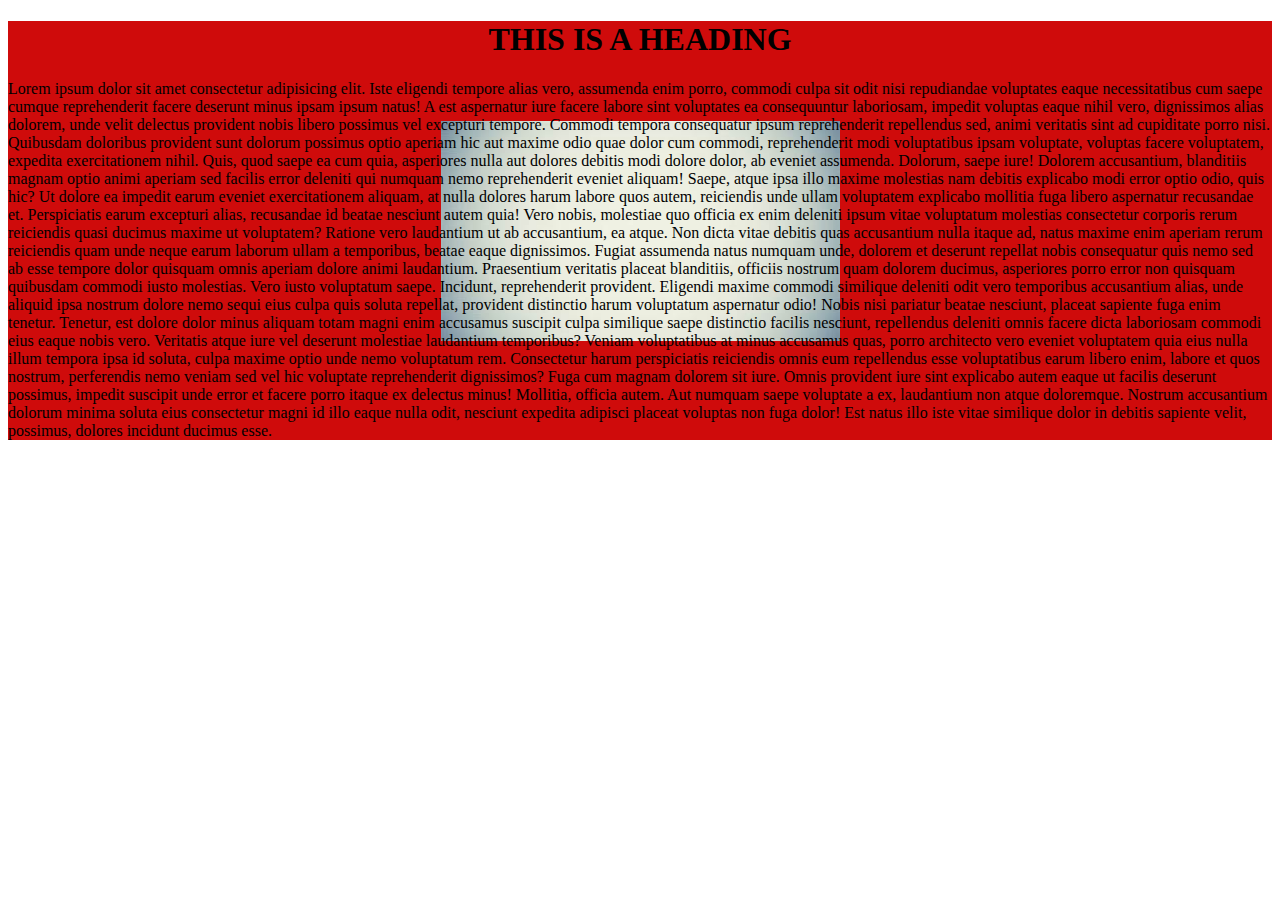
<file: background.html>
<!DOCTYPE html>
<html lang="en">
<head>
    <meta charset="UTF-8">
    <meta name="viewport" content="width=device-width, initial-scale=1.0">
    <title>background</title>
    <style>
        .background {
            background: #cf0b0b url(img/bc.jpg.jpeg) no-repeat center ;
          }
          h1{
          font: italic bold 500/1.2 Arial, sans-serif;
          text-align: center;
          }
          </style>
</head>
<body>
    <div class="background">
        <h1>THIS IS A HEADING </h1>
        <p>Lorem ipsum dolor sit amet consectetur adipisicing elit. Iste eligendi tempore alias vero, assumenda enim porro, commodi culpa sit odit nisi repudiandae voluptates eaque necessitatibus cum saepe cumque reprehenderit facere deserunt minus ipsam ipsum natus! A est aspernatur iure facere labore sint voluptates ea consequuntur laboriosam, impedit voluptas eaque nihil vero, dignissimos alias dolorem, unde velit delectus provident nobis libero possimus vel excepturi tempore. Commodi tempora consequatur ipsum reprehenderit repellendus sed, animi veritatis sint ad cupiditate porro nisi. Quibusdam doloribus provident sunt dolorum possimus optio aperiam hic aut maxime odio quae dolor cum commodi, reprehenderit modi voluptatibus ipsam voluptate, voluptas facere voluptatem, expedita exercitationem nihil. Quis, quod saepe ea cum quia, asperiores nulla aut dolores debitis modi dolore dolor, ab eveniet assumenda. Dolorum, saepe iure! Dolorem accusantium, blanditiis magnam optio animi aperiam sed facilis error deleniti qui numquam nemo reprehenderit eveniet aliquam! Saepe, atque ipsa illo maxime molestias nam debitis explicabo modi error optio odio, quis hic? Ut dolore ea impedit earum eveniet exercitationem aliquam, at nulla dolores harum labore quos autem, reiciendis unde ullam voluptatem explicabo mollitia fuga libero aspernatur recusandae et. Perspiciatis earum excepturi alias, recusandae id beatae nesciunt autem quia! Vero nobis, molestiae quo officia ex enim deleniti ipsum vitae voluptatum molestias consectetur corporis rerum reiciendis quasi ducimus maxime ut voluptatem? Ratione vero laudantium ut ab accusantium, ea atque. Non dicta vitae debitis quas accusantium nulla itaque ad, natus maxime enim aperiam rerum reiciendis quam unde neque earum laborum ullam a temporibus, beatae eaque dignissimos. Fugiat assumenda natus numquam unde, dolorem et deserunt repellat nobis consequatur quis nemo sed ab esse tempore dolor quisquam omnis aperiam dolore animi laudantium. Praesentium veritatis placeat blanditiis, officiis nostrum quam dolorem ducimus, asperiores porro error non quisquam quibusdam commodi iusto molestias. Vero iusto voluptatum saepe. Incidunt, reprehenderit provident. Eligendi maxime commodi similique deleniti odit vero temporibus accusantium alias, unde aliquid ipsa nostrum dolore nemo sequi eius culpa quis soluta repellat, provident distinctio harum voluptatum aspernatur odio! Nobis nisi pariatur beatae nesciunt, placeat sapiente fuga enim tenetur. Tenetur, est dolore dolor minus aliquam totam magni enim accusamus suscipit culpa similique saepe distinctio facilis nesciunt, repellendus deleniti omnis facere dicta laboriosam commodi eius eaque nobis vero. Veritatis atque iure vel deserunt molestiae laudantium temporibus? Veniam voluptatibus at minus accusamus quas, porro architecto vero eveniet voluptatem quia eius nulla illum tempora ipsa id soluta, culpa maxime optio unde nemo voluptatum rem. Consectetur harum perspiciatis reiciendis omnis eum repellendus esse voluptatibus earum libero enim, labore et quos nostrum, perferendis nemo veniam sed vel hic voluptate reprehenderit dignissimos? Fuga cum magnam dolorem sit iure. Omnis provident iure sint explicabo autem eaque ut facilis deserunt possimus, impedit suscipit unde error et facere porro itaque ex delectus minus! Mollitia, officia autem. Aut numquam saepe voluptate a ex, laudantium non atque doloremque. Nostrum accusantium dolorum minima soluta eius consectetur magni id illo eaque nulla odit, nesciunt expedita adipisci placeat voluptas non fuga dolor! Est natus illo iste vitae similique dolor in debitis sapiente velit, possimus, dolores incidunt ducimus esse.</p>    
    </div>
   
    
</body>
</html>
</file>
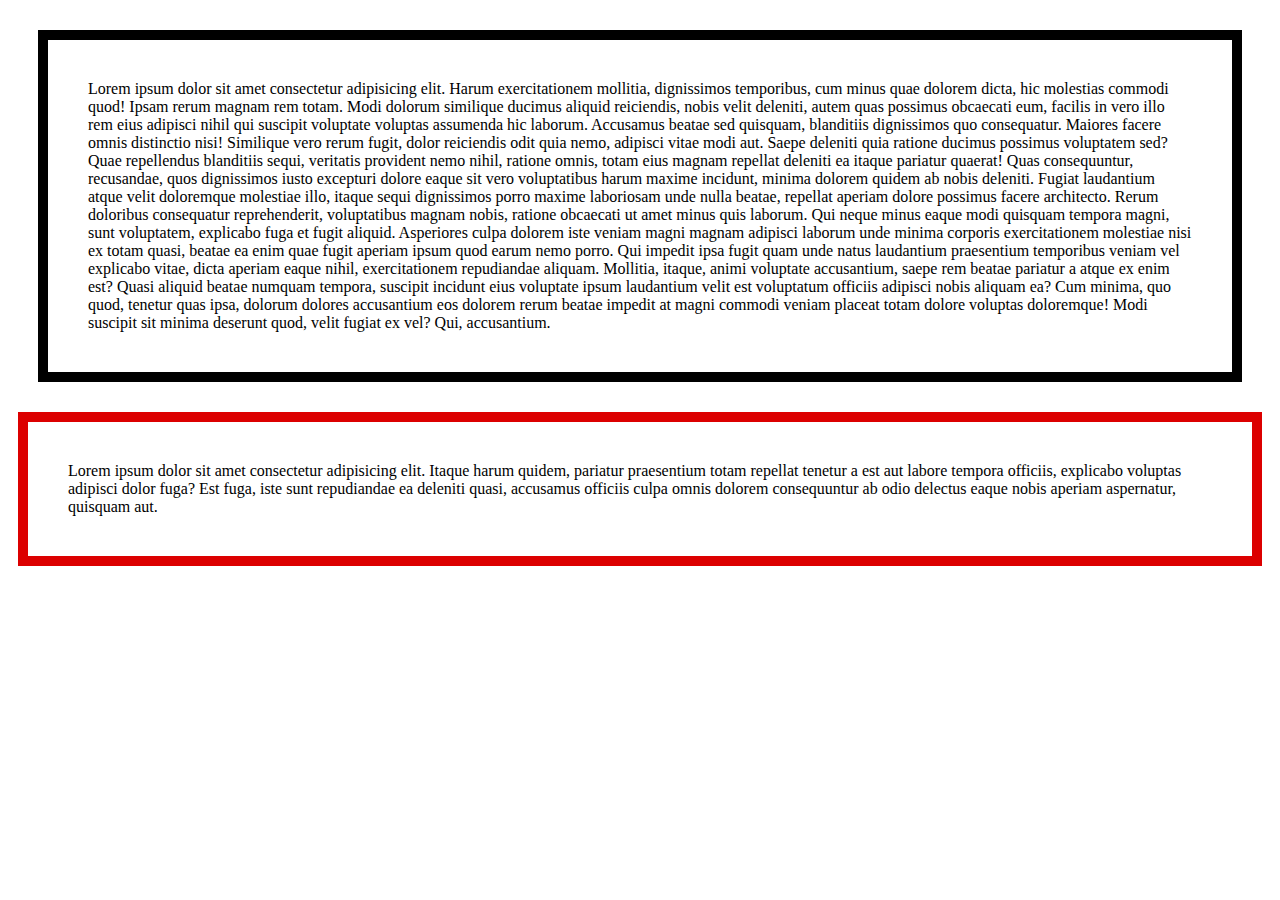
<file: box_model.html>
<!DOCTYPE html>
<html lang="en">
<head>
    <meta charset="UTF-8">
    <meta name="viewport" content="width=device-width, initial-scale=1.0">
    <title>box_model</title>
    <style>
        div{
            padding: 40px;
            border: 10px solid black;
            margin:30px;
        }
        p{
            padding: 40px;
            border: 10px solid rgb(220, 0, 0);
            margin:10px;
        }
    </style>
</head>
<body>
    <div>
        Lorem ipsum dolor sit amet consectetur adipisicing elit. Harum exercitationem mollitia, dignissimos temporibus, cum minus quae dolorem dicta, hic molestias commodi quod! Ipsam rerum magnam rem totam. Modi dolorum similique ducimus aliquid reiciendis, nobis velit deleniti, autem quas possimus obcaecati eum, facilis in vero illo rem eius adipisci nihil qui suscipit voluptate voluptas assumenda hic laborum. Accusamus beatae sed quisquam, blanditiis dignissimos quo consequatur. Maiores facere omnis distinctio nisi! Similique vero rerum fugit, dolor reiciendis odit quia nemo, adipisci vitae modi aut. Saepe deleniti quia ratione ducimus possimus voluptatem sed? Quae repellendus blanditiis sequi, veritatis provident nemo nihil, ratione omnis, totam eius magnam repellat deleniti ea itaque pariatur quaerat! Quas consequuntur, recusandae, quos dignissimos iusto excepturi dolore eaque sit vero voluptatibus harum maxime incidunt, minima dolorem quidem ab nobis deleniti. Fugiat laudantium atque velit doloremque molestiae illo, itaque sequi dignissimos porro maxime laboriosam unde nulla beatae, repellat aperiam dolore possimus facere architecto. Rerum doloribus consequatur reprehenderit, voluptatibus magnam nobis, ratione obcaecati ut amet minus quis laborum. Qui neque minus eaque modi quisquam tempora magni, sunt voluptatem, explicabo fuga et fugit aliquid. Asperiores culpa dolorem iste veniam magni magnam adipisci laborum unde minima corporis exercitationem molestiae nisi ex totam quasi, beatae ea enim quae fugit aperiam ipsum quod earum nemo porro. Qui impedit ipsa fugit quam unde natus laudantium praesentium temporibus veniam vel explicabo vitae, dicta aperiam eaque nihil, exercitationem repudiandae aliquam. Mollitia, itaque, animi voluptate accusantium, saepe rem beatae pariatur a atque ex enim est? Quasi aliquid beatae numquam tempora, suscipit incidunt eius voluptate ipsum laudantium velit est voluptatum officiis adipisci nobis aliquam ea? Cum minima, quo quod, tenetur quas ipsa, dolorum dolores accusantium eos dolorem rerum beatae impedit at magni commodi veniam placeat totam dolore voluptas doloremque! Modi suscipit sit minima deserunt quod, velit fugiat ex vel? Qui, accusantium.
    </div>
         <p>
        Lorem ipsum dolor sit amet consectetur adipisicing elit. Itaque harum quidem, pariatur praesentium totam repellat tenetur a est aut labore tempora officiis, explicabo voluptas adipisci dolor fuga? Est fuga, iste sunt repudiandae ea deleniti quasi, accusamus officiis culpa omnis dolorem consequuntur ab odio delectus eaque nobis aperiam aspernatur, quisquam aut.
        </p>
</body>
</html>
</file>
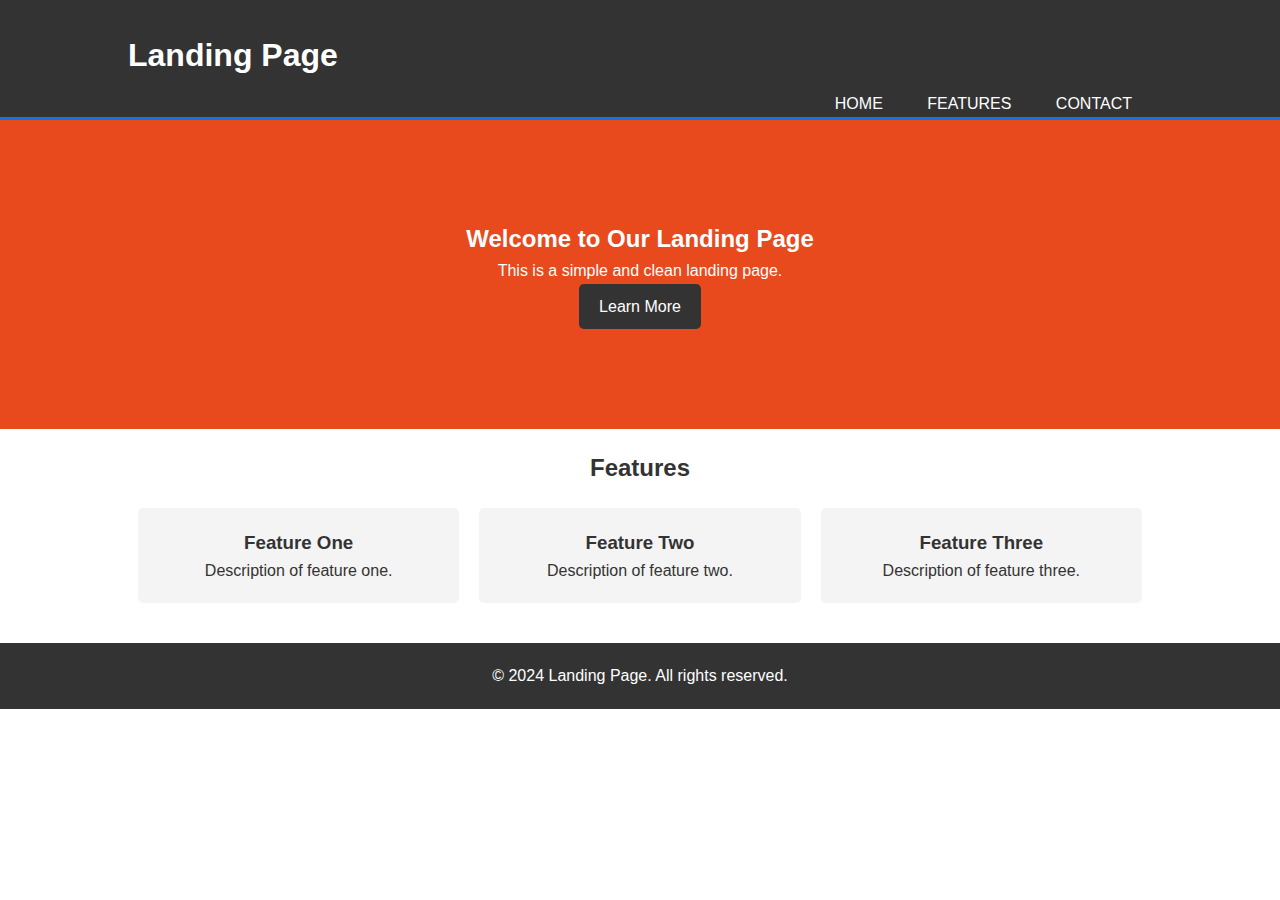
<file: indexx.html>
<!DOCTYPE html>
<html lang="en">
<head>
    <meta charset="UTF-8">
    <meta name="viewport" content="width=device-width, initial-scale=1.0">
    <title>Landing Page</title>
    <link rel="stylesheet" href="styles.css">
</head>
<body>
    <header>
        <div class="container">
            <h1>Landing Page</h1>
            <nav>
                <ul>
                    <li><a href="#home">Home</a></li>
                    <li><a href="#features">Features</a></li>
                    <li><a href="#contact">Contact</a></li>
                </ul>
            </nav>
        </div>
    </header>

    <section id="hero">
        <div class="container">
            <h2>Welcome to Our Landing Page</h2>
            <p>This is a simple and clean landing page.</p>
            <a href="#features" class="btn">Learn More</a>
        </div>
    </section>

    <section id="features">
        <div class="container">
            <h2>Features</h2>
            <div class="features">
                <div class="feature">
                    <h3>Feature One</h3>
                    <p>Description of feature one.</p>
                </div>
                <div class="feature">
                    <h3>Feature Two</h3>
                    <p>Description of feature two.</p>
                </div>
                <div class="feature">
                    <h3>Feature Three</h3>
                    <p>Description of feature three.</p>
                </div>
            </div>
        </div>
    </section>

    <footer>
        <div class="container">
            <p>&copy; 2024 Landing Page. All rights reserved.</p>
        </div>
    </footer>
</body>
</html>
</file>
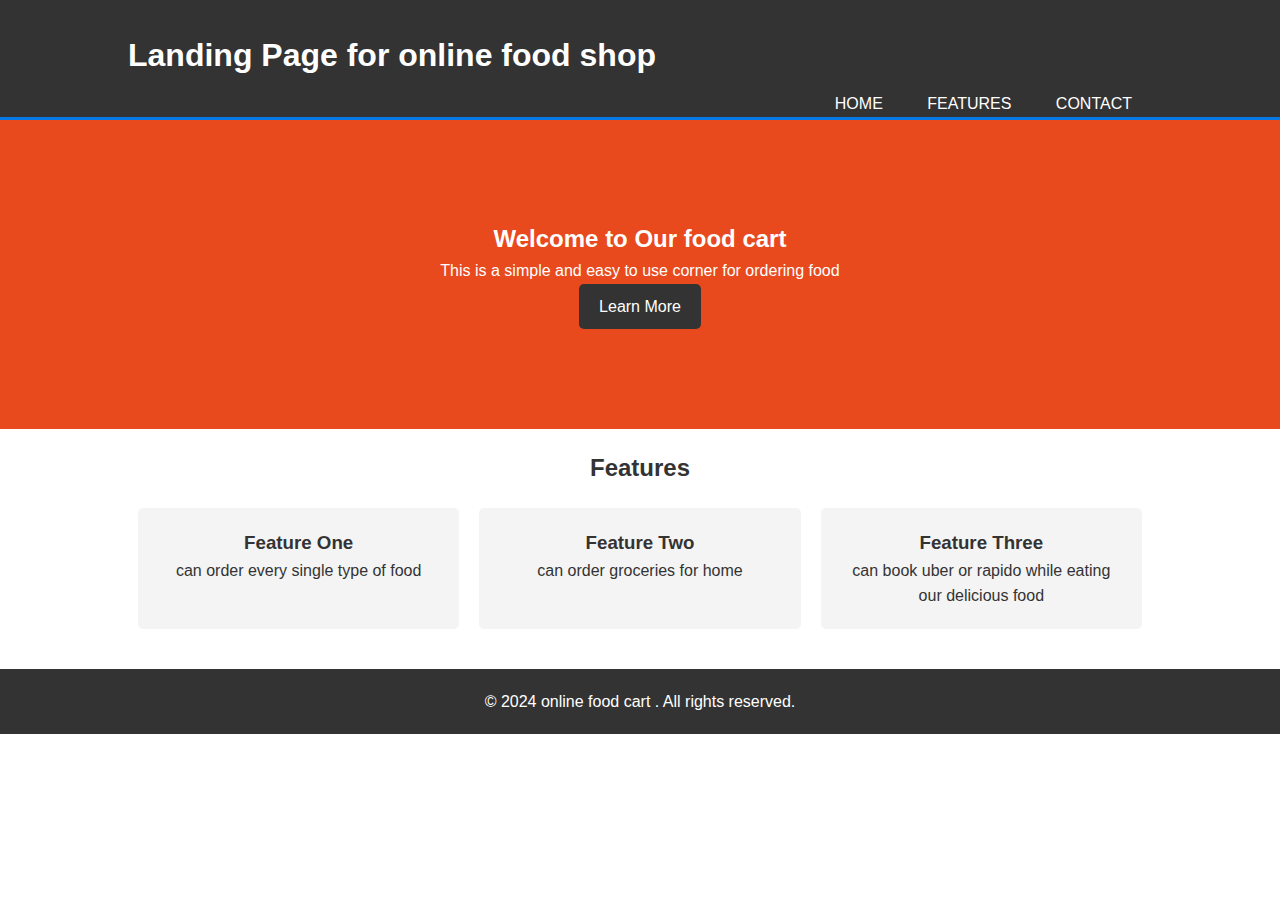
<file: landingpage.html>
<!DOCTYPE html>
<html lang="en">
<head>
    <meta charset="UTF-8">
    <meta name="viewport" content="width=device-width, initial-scale=1.0">
    <title>Landing Page</title>
    <link rel="stylesheet" href="styles.css">
</head>
<body>
    <header>
        <div class="container">
            <h1>Landing Page for online food shop</h1>
            <nav>
                <ul>
                    <li><a href="#home">Home</a></li>
                    <li><a href="#features">Features</a></li>
                    <li><a href="#contact">Contact</a></li>
                </ul>
            </nav>
        </div>
    </header>

    <section id="hero">
        <div class="container">
            <h2>Welcome to Our food cart</h2>
            <p>This is a simple and easy to use corner for ordering food</p>
            <a href="#features" class="btn">Learn More</a>
        </div>
    </section>

    <section id="features">
        <div class="container">
            <h2>Features</h2>
            <div class="features">
                <div class="feature">
                    <h3>Feature One</h3>
                    <p>can order every single type of food</p>
                </div>
                <div class="feature">
                    <h3>Feature Two</h3>
                    <p>can order groceries for home </p>
                </div>
                <div class="feature">
                    <h3>Feature Three</h3>
                    <p>can book uber or rapido while eating our delicious food </p>
                </div>
            </div>
        </div>
    </section>

    <footer>
        <div class="container">
            <p>&copy; 2024 online food cart . All rights reserved.</p>
        </div>
    </footer>
</body>
</html>
</file>
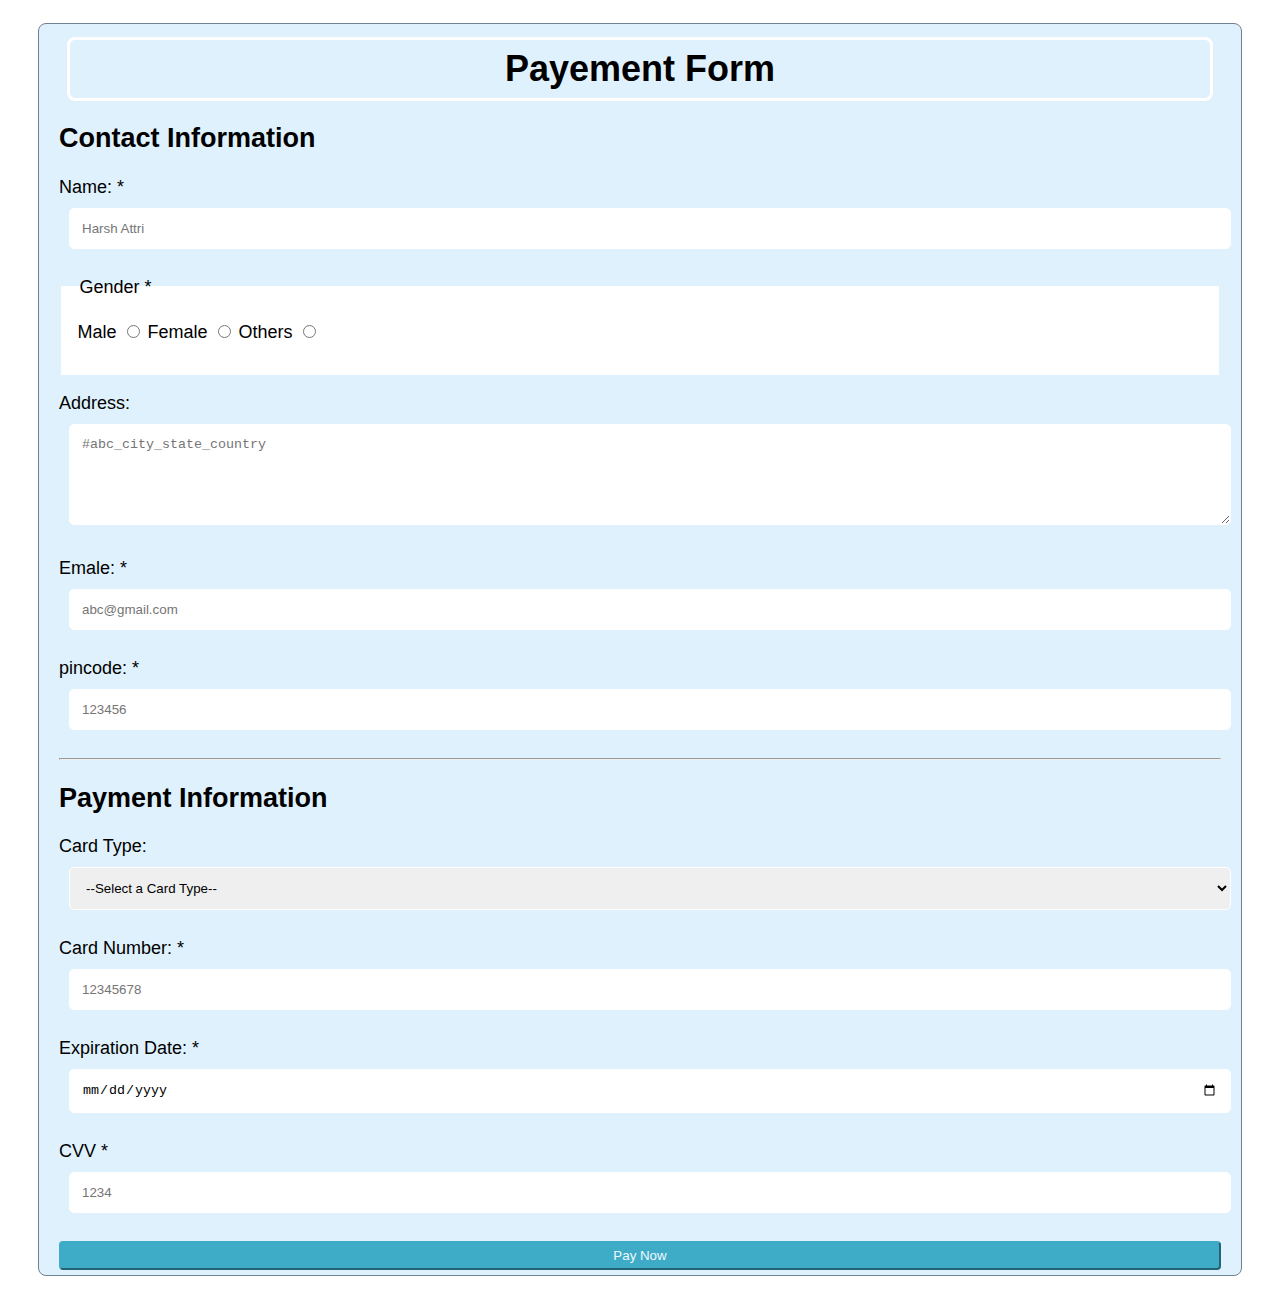
<file: payement form.html>
<!DOCTYPE html>
<html lang="en">
    <link rel="stylesheet" href="form_style.css">
<head>
    <meta charset="UTF-8">
    <meta name="viewport" content="width=device-width, initial-scale=1.0">
    <title>payement form</title>
</head>
<body>
    <div class="container">
    <form action="">
        <h1 class="main_heading">Payement Form</h1>
        <h2>Contact Information</h2>
        <p>Name: * <input type="text" name="name" required placeholder="Harsh Attri"></p>
       <fieldset> 
        <legend>Gender * </legend>
        <p>
            Male <input type="radio" name="Gender" id="male" required>
            Female <input type="radio" name="Gender" id="female" required>
            Others <input type="radio" name="Gender" id="others"required>
        </p>
    </fieldset>
    <p>Address: <textarea name="addrress" id="address" cols="72" rows="5" required placeholder="#abc_city_state_country"></textarea>
    </p>
    <p>Emale: * <input type="email" name="email" id="emale" required placeholder="abc@gmail.com"></p>
    <p>pincode: * <input type="number" name="pincode" id="pincode" required placeholder="123456"></p>
    <hr>
    <h2>Payment Information</h2> 
    <p>Card Type: 
       <select name="card_type" id="card_type">
        <option value="">--Select a Card Type--</option>
        <option value="visa">Visa</option>
        <option value="Master Card">master Card</option>
        <option value="Rupay">Rupay</option>
      </select>
    </p>
    <p>
        Card Number: * <input type="number" name="card_number" id="card_number" required  placeholder="12345678"> 
    </p>
    <p>
        Expiration Date: * <input type="date" name="exp_date" id="exp_date" required>
    </p>
    <p>
        CVV * <input type="password" name="CVV" id="CVV" required placeholder="1234">
    </p>
    <input type="submit" value="Pay Now">

    </form>    
</div>
</body>
</html>
</file>
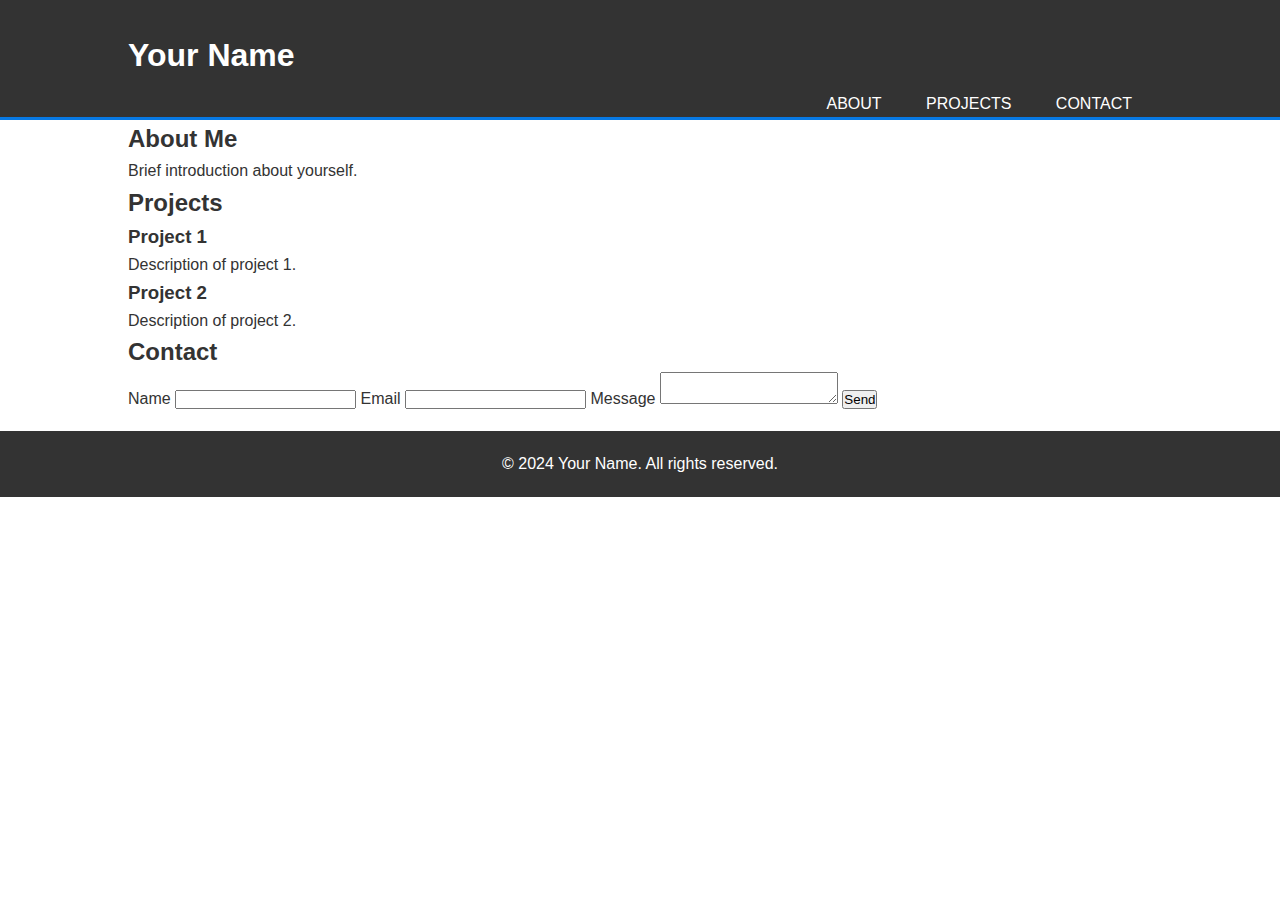
<file: portfolio.html>
<!DOCTYPE html>
<html lang="en">
<head>
    <meta charset="UTF-8">
    <meta name="viewport" content="width=device-width, initial-scale=1.0">
    <title>Portfolio</title>
    <link rel="stylesheet" href="styles.css">
</head>
<body>
    <header>
        <div class="container">
            <h1>Your Name</h1>
            <nav>
                <ul>
                    <li><a href="#about">About</a></li>
                    <li><a href="#projects">Projects</a></li>
                    <li><a href="#contact">Contact</a></li>
                </ul>
            </nav>
        </div>
    </header>

    <section id="about">
        <div class="container">
            <h2>About Me</h2>
            <p>Brief introduction about yourself.</p>
        </div>
    </section>

    <section id="projects">
        <div class="container">
            <h2>Projects</h2>
            <div class="project">
                <h3>Project 1</h3>
                <p>Description of project 1.</p>
            </div>
            <div class="project">
                <h3>Project 2</h3>
                <p>Description of project 2.</p>
            </div>
            <!-- Add more projects as needed -->
        </div>
    </section>

    <section id="contact">
        <div class="container">
            <h2>Contact</h2>
            <form action="mailto:your.email@example.com" method="post" enctype="text/plain">
                <label for="name">Name</label>
                <input type="text" id="name" name="name" required>
                
                <label for="email">Email</label>
                <input type="email" id="email" name="email" required>
                
                <label for="message">Message</label>
                <textarea id="message" name="message" required></textarea>
                
                <button type="submit">Send</button>
            </form>
        </div>
    </section>

    <footer>
        <div class="container">
            <p>&copy; 2024 Your Name. All rights reserved.</p>
        </div>
    </footer>
</body>
</html>
</file>
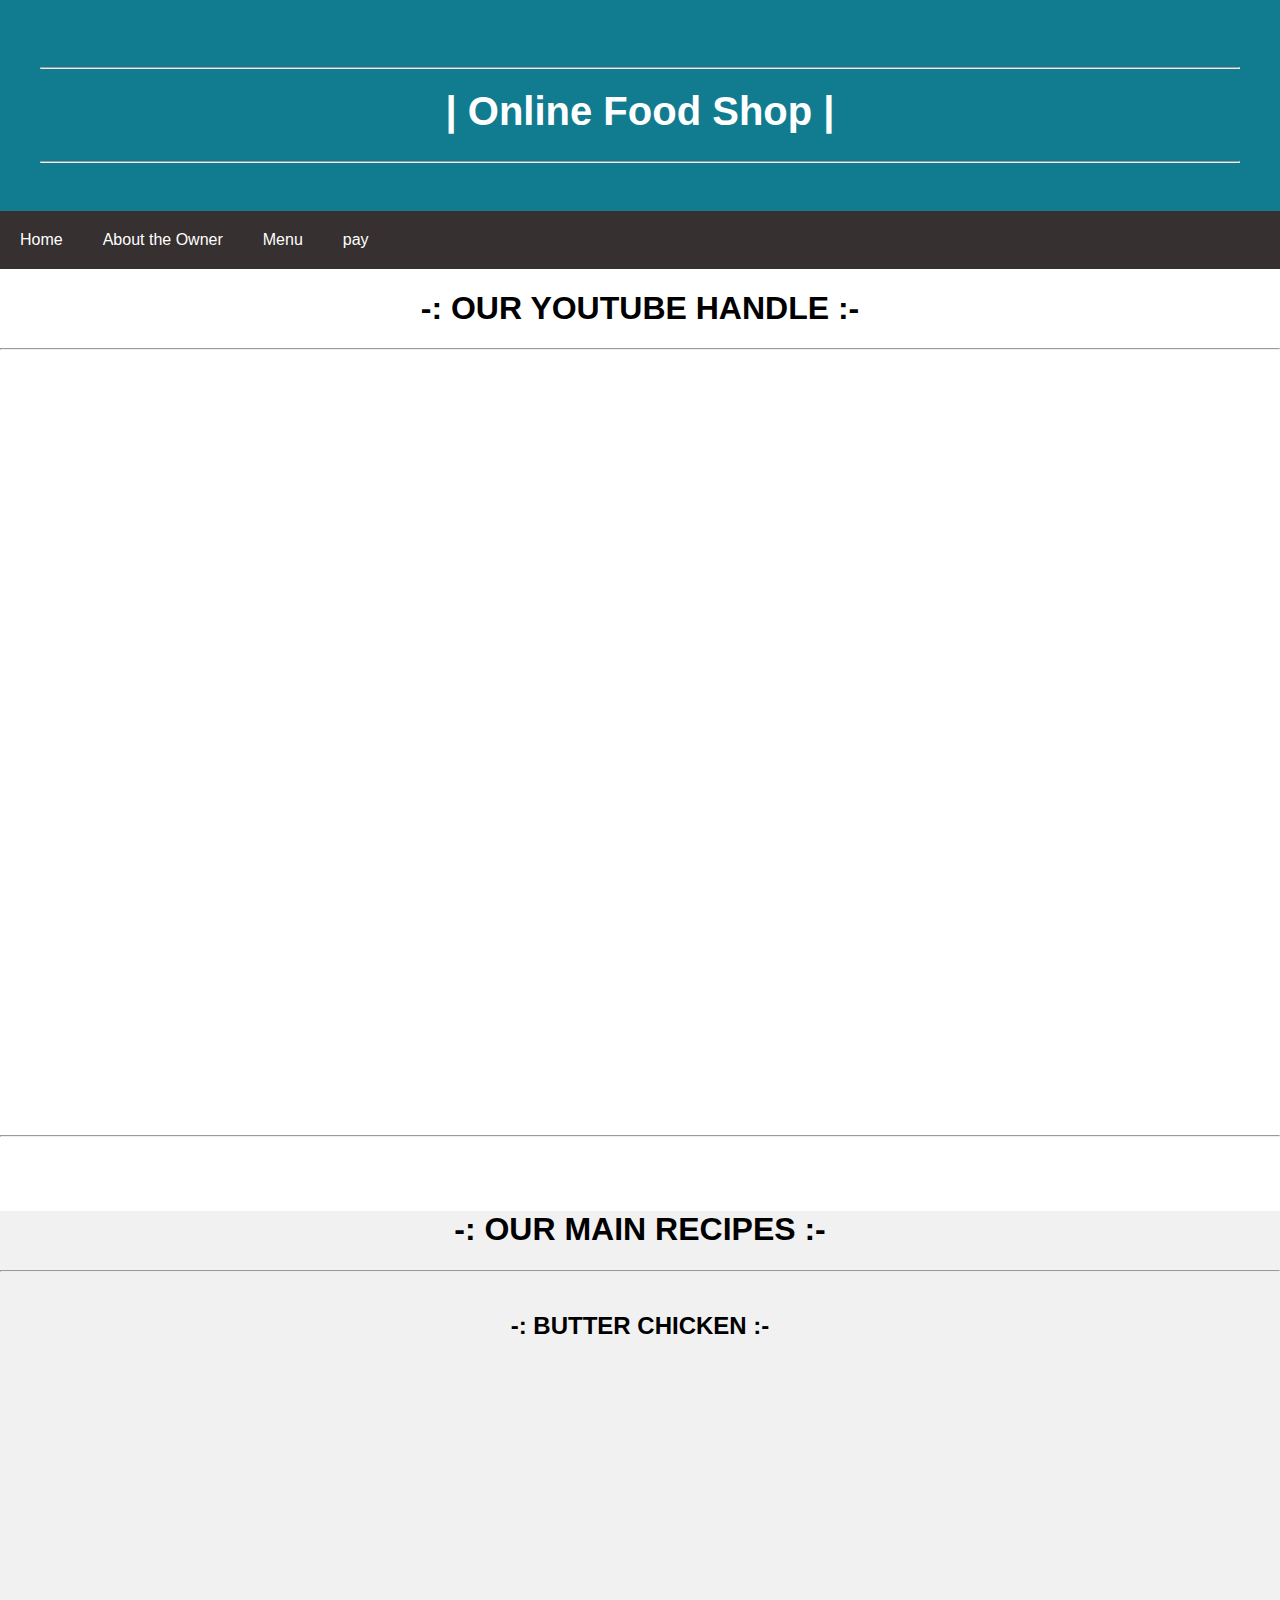
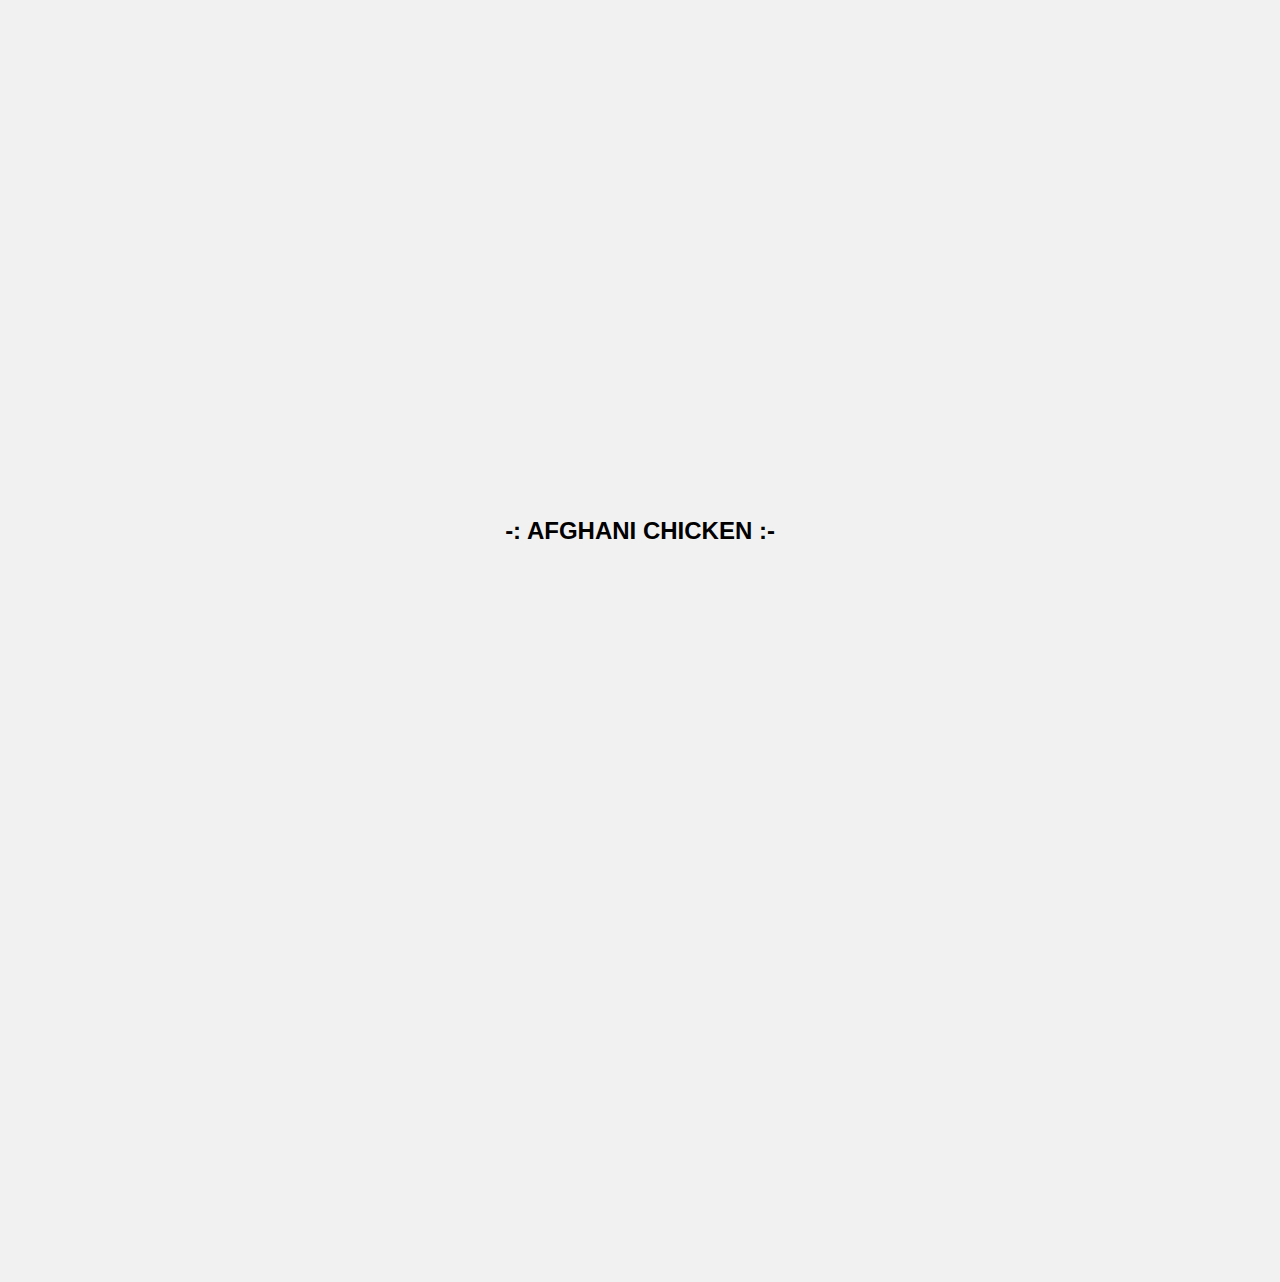
<file: restaurant.html>
<!DOCTYPE html>
<html lang="en">
<head>
    <meta charset="UTF-8">
    <meta name="viewport" content="width=device-width, initial-scale=1.0">
    <title>Online Food Shop | Home</title>
    <link rel="stylesheet" href="style/style.css">
</head>
<body>
    <header>
        <h1><hr>
            | Online Food Shop |</h1>
            <hr>
            
 </header>
 <nav>
    <a href="#">Home</a>
    <a href="#">About the Owner</a>
    <a href="#">Menu</a>
    <a href="payement form.html">pay</a>
 </nav>
 <main>
   <section> <h1>-: OUR YOUTUBE HANDLE :-</h1>
    <hr>
    <br>
    <br>
    <br>
    <iframe width="30%" src="https://www.youtube.com/embed/-9lksD7K0Uc?si=EUBQtJppJ7k8Js2l" title="YouTube video player" frameborder="0" allow="accelerometer; autoplay; clipboard-write; encrypted-media; gyroscope; picture-in-picture; web-share" referrerpolicy="strict-origin-when-cross-origin" allowfullscreen></iframe>
    <iframe width="30%"  src="https://www.youtube.com/embed/GPBe-oYlG1A?si=9uk50pF_K7vK0Ns0" title="YouTube video player" frameborder="0" allow="accelerometer; autoplay; clipboard-write; encrypted-media; gyroscope; picture-in-picture; web-share" referrerpolicy="strict-origin-when-cross-origin" allowfullscreen></iframe>
    <iframe width="30%" src="https://www.youtube.com/embed/DzvHXynguQo?si=G4A-lozUv980N7i8" title="YouTube video player" frameborder="0" allow="accelerometer; autoplay; clipboard-write; encrypted-media; gyroscope; picture-in-picture; web-share" referrerpolicy="strict-origin-when-cross-origin" allowfullscreen></iframe>
    <br>
    <br>
    <br>
    <hr>
</section>
<section>
    <h1>-: OUR MAIN RECIPES :-</h1>
    <HR></HR>

    <P><H2> -: BUTTER CHICKEN :- </H2></P>
    <iframe width="30%"  src="https://www.youtube.com/embed/RKNogWbAivY?si=XzgDlIAtBXKAuCc7" title="YouTube video player" frameborder="0" allow="accelerometer; autoplay; clipboard-write; encrypted-media; gyroscope; picture-in-picture; web-share" referrerpolicy="strict-origin-when-cross-origin" allowfullscreen></iframe>
    <BR></BR>
    <P><H2>-: AFGHANI CHICKEN :- </H2></P>
    <iframe width="30%" src="https://www.youtube.com/embed/8lW8GI9ReUo?si=6HJtMaoQJl5WXhZL" title="YouTube video player" frameborder="0" allow="accelerometer; autoplay; clipboard-write; encrypted-media; gyroscope; picture-in-picture; web-share" referrerpolicy="strict-origin-when-cross-origin" allowfullscreen></iframe>
    <BR></BR>
</section>
 </main>
    
</body>
</html>
</file>
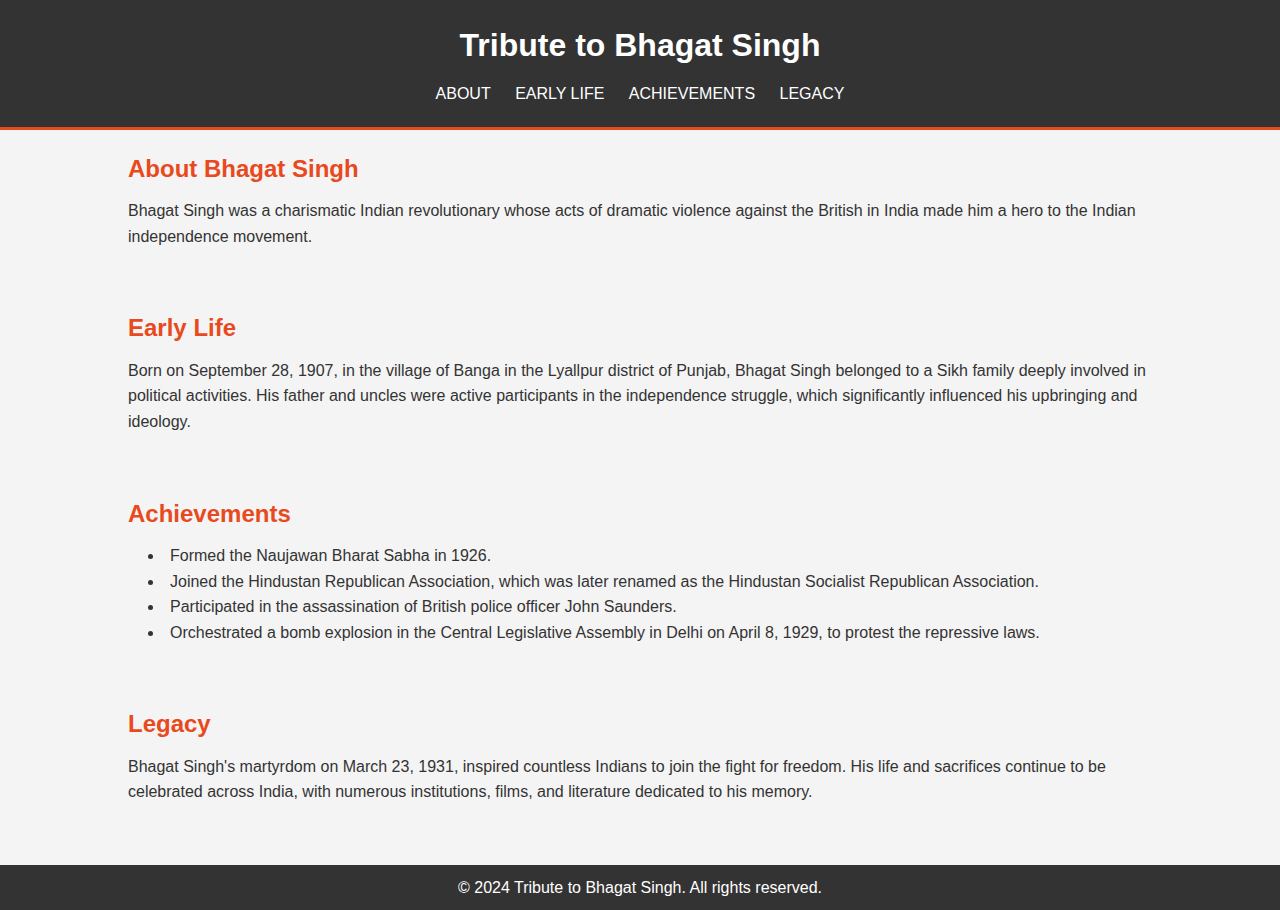
<file: tributepage.html>
<!DOCTYPE html>
<html lang="en">
<head>
    <meta charset="UTF-8">
    <meta name="viewport" content="width=device-width, initial-scale=1.0">
    <title>Tribute to Bhagat Singh</title>
    <link rel="stylesheet" href="tribute.css">
</head>
<body>
    <header>
        <div class="container">
            <h1>Tribute to Bhagat Singh</h1>
            <nav>
                <ul>
                    <li><a href="#about">About</a></li>
                    <li><a href="#early-life">Early Life</a></li>
                    <li><a href="#achievements">Achievements</a></li>
                    <li><a href="#legacy">Legacy</a></li>
                </ul>
            </nav>
        </div>
    </header>

    <section id="about">
        <div class="container">
            <h2>About Bhagat Singh</h2>
            <p>Bhagat Singh was a charismatic Indian revolutionary whose acts of dramatic violence against the British in India made him a hero to the Indian independence movement.</p>
        </div>
    </section>

    <section id="early-life">
        <div class="container">
            <h2>Early Life</h2>
            <p>Born on September 28, 1907, in the village of Banga in the Lyallpur district of Punjab, Bhagat Singh belonged to a Sikh family deeply involved in political activities. His father and uncles were active participants in the independence struggle, which significantly influenced his upbringing and ideology.</p>
        </div>
    </section>

    <section id="achievements">
        <div class="container">
            <h2>Achievements</h2>
            <ul>
                <li>Formed the Naujawan Bharat Sabha in 1926.</li>
                <li>Joined the Hindustan Republican Association, which was later renamed as the Hindustan Socialist Republican Association.</li>
                <li>Participated in the assassination of British police officer John Saunders.</li>
                <li>Orchestrated a bomb explosion in the Central Legislative Assembly in Delhi on April 8, 1929, to protest the repressive laws.</li>
            </ul>
        </div>
    </section>

    <section id="legacy">
        <div class="container">
            <h2>Legacy</h2>
            <p>Bhagat Singh's martyrdom on March 23, 1931, inspired countless Indians to join the fight for freedom. His life and sacrifices continue to be celebrated across India, with numerous institutions, films, and literature dedicated to his memory.</p>
        </div>
    </section>

    <footer>
        <div class="container">
            <p>&copy; 2024 Tribute to Bhagat Singh. All rights reserved.</p>
        </div>
    </footer>
</body>
</html>
</file>
<file: styles.css>
* {
    margin: 0;
    padding: 0;
    box-sizing: border-box;
}

body {
    font-family: Arial, sans-serif;
    line-height: 1.6;
    color: #333;
}

.container {
    width: 80%;
    margin: auto;
    overflow: hidden;
}

header {
    background: #333;
    color: #fff;
    padding-top: 30px;
    min-height: 70px;
    border-bottom: #0779e4 3px solid;
}

header a {
    color: #fff;
    text-decoration: none;
    text-transform: uppercase;
    font-size: 16px;
}

header ul {
    padding: 0;
    list-style: none;
}

header li {
    display: inline;
    padding: 0 20px 0 20px;
}

header #branding {
    float: left;
}

header nav {
    float: right;
    margin-top: 10px;
}

header .highlight, header .current a {
    color: #e8491d;
    font-weight: bold;
}

header a:hover {
    color: #cccccc;
    font-weight: bold;
}

#hero {
    background: #e8491d;
    color: #fff;
    padding: 100px 0;
    text-align: center;
}

#hero .btn {
    display: inline-block;
    color: #fff;
    background: #333;
    padding: 10px 20px;
    text-decoration: none;
    border-radius: 5px;
}

#hero .btn:hover {
    background: #0779e4;
}

#features {
    padding: 20px 0;
    text-align: center;
}

#features .features {
    display: flex;
    justify-content: space-around;
    margin-top: 20px;
}

#features .feature {
    flex: 1;
    margin: 0 10px;
    padding: 20px;
    background: #f4f4f4;
    border-radius: 5px;
}

footer {
    background: #333;
    color: #fff;
    text-align: center;
    padding: 20px 0;
    margin-top: 20px;
}
</file>
<file: form_style.css>
h1{
    border: 3px solid #ffff ;
    border-radius: 8px;
    padding: 8px;
    margin:8px ;
    
}


*{
    box-sizing: border-box;
}
body{
    font-family: Verdana, Geneva, Tahoma, sans-serif;
    margin: 15px 30px;
    font-size: 18px;
    padding: 8px;
}
.container{
    background-color: rgba(71, 175, 239, 0.178);
    padding: 5px 20px 5px 20px;
    border: 1px solid slategrey;
    border-radius: 8px;

}
input[type="text"],
input[type="email"],
input[type="number"],
input[type="password"],
input[type="date"],
select,
textarea{
    width: 100%;
    padding:12px;
    border: 1px solid #ffff;
    border-radius: 5px;
    margin: 10px;
}
fieldset{
    background-color: #FFFF;
    border: solid #FFFF;
}
.main_heading{
    text-align: center;
}
input[type="submit"]{
    background-color: rgb(62, 172, 199);
    color: aliceblue;
    padding: 5px 18px;
    border-color:  rgb(62, 172, 199);
    border-radius: 4px;
    cursor: pointer;
    width: 100%;
}
input[type="submit"]:hover{
    background-color: #4caf84;

}
</file>
<file: style/style.css>
* {
    box-sizing: border-box;
}

body {
    margin: 0px;
    font-family: -apple-system, BlinkMacSystemFont, 'Segoe UI', Roboto, Oxygen, Ubuntu, Cantarell, 'Open Sans', 'Helvetica Neue', sans-serif;
}

header h1 {
    text-align: center;
    font-size: 40px;
    color: white;
}

header {
    padding: 40px;
    background-color: rgb(17, 124, 143);
}

nav {
    background-color: #333;
    overflow: hidden;
}

nav a{
    text-decoration: none;
    
    color:#ffff;
    text-align: center;
    padding: 20px;
   float: left;

}
nav{
    background-color:#363030;
    overflow: hidden;
}
nav a:hover{
    color: black;
}
nav a:visited{
    color: greenyellow;
}
main {
    background-color: white;
    text-align: center;
}

h2 {
    padding: 20px;
}

section:nth-child(even) {
    background-color: rgb(241, 241, 241);
}

section {
    min-height: 100vh;
}

video {
    padding: 10px;
}

iframe {
    height: 75vh;
}

img {
    padding: 10px;
}

section h5 {
    margin: 40px;
}

footer {
    background-color: #333;
    overflow: hidden;
}

footer a {
    text-decoration: none;
    padding: 20px;
    text-align: center;
    float: left;
    color: white;
}
</file>
<file: tribute.css>
* {
    margin: 0;
    padding: 0;
    box-sizing: border-box;
}

body {
    font-family: Arial, sans-serif;
    line-height: 1.6;
    background-color: #f4f4f4;
    color: #333;
}

.container {
    width: 80%;
    margin: auto;
    overflow: hidden;
}

header {
    background: #333;
    color: #fff;
    padding: 20px 0;
    border-bottom: #e8491d 3px solid;
}

header h1 {
    text-align: center;
    margin-bottom: 10px;
}

header nav {
    text-align: center;
    margin-top: 10px;
}

header nav ul {
    padding: 0;
    list-style: none;
}

header nav ul li {
    display: inline;
    padding: 0 10px;
}

header nav ul li a {
    color: #fff;
    text-decoration: none;
    text-transform: uppercase;
    font-size: 16px;
}

header nav ul li a:hover {
    color: #e8491d;
}

section {
    padding: 20px 0;
}

section h2 {
    margin-bottom: 10px;
    color: #e8491d;
}

section p, section ul {
    margin-bottom: 20px;
}

section ul {
    list-style: disc inside;
    margin-left: 20px;
}

footer {
    background: #333;
    color: #fff;
    text-align: center;
    padding: 10px 0;
    margin-top: 20px;
}
</file>
